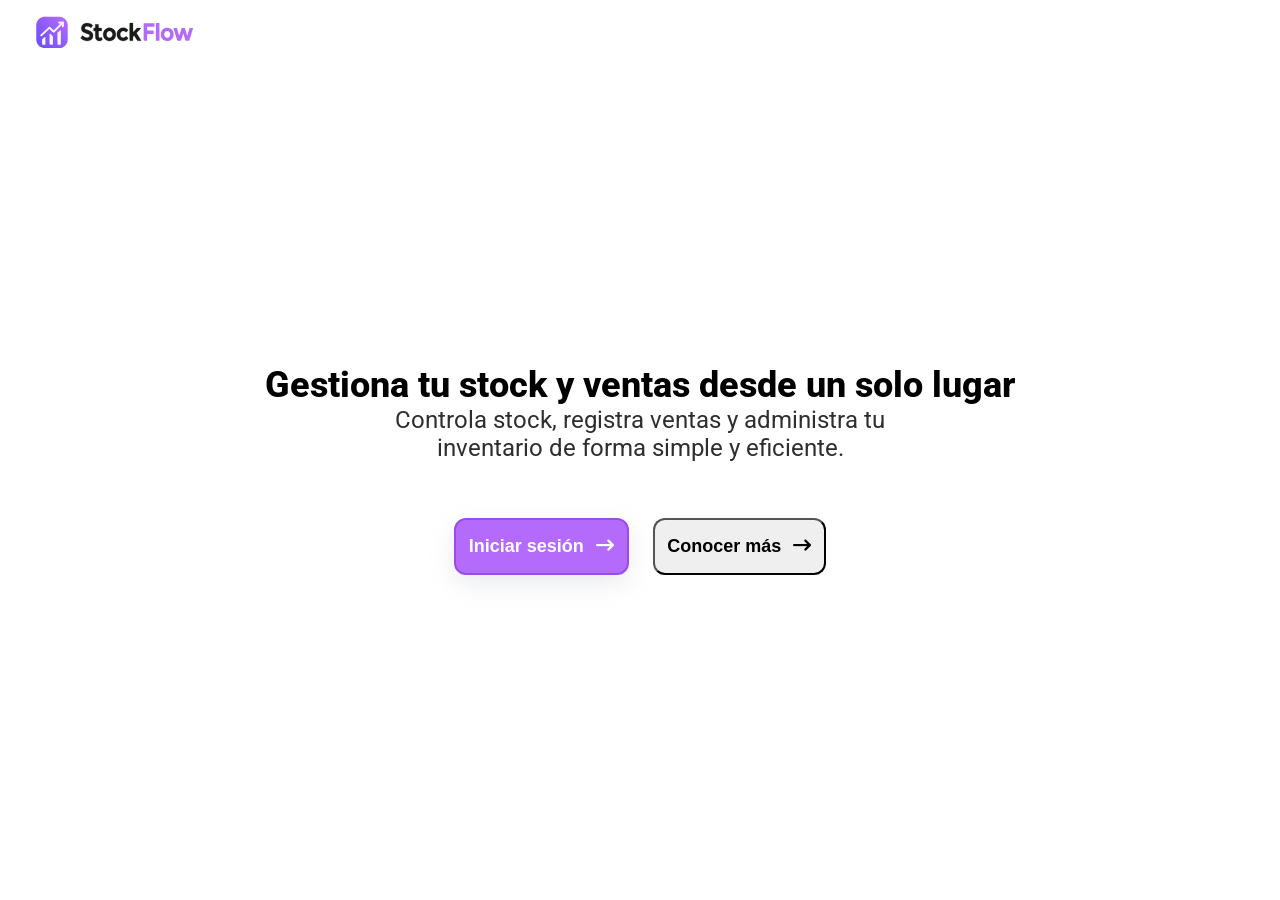
<file: index.html>
<!DOCTYPE html>
<html lang="es">
<head>
    <meta charset="UTF-8">
    <meta name="viewport" content="width=device-width, initial-scale=1.0">
    <title>StockFlow · Gestiona tu stock y ventas</title>
    <meta name="description" content="Controla stock, registra ventas y administra tu inventario de forma simple y eficiente con StockFlow.">
    <!-- ----- Font Awesome ----- -->
    <link rel="stylesheet" href="https://cdnjs.cloudflare.com/ajax/libs/font-awesome/6.5.0/css/all.min.css" integrity="sha512-..." crossorigin="anonymous" referrerpolicy="no-referrer" />
    <!-- ----- Estilos ----- -->
    <link rel="stylesheet" href="assets/css/style.css">
    <link rel="stylesheet" href="assets/css/index/index.css">
</head>
<body>
    <!-- ---------- -->
    <!--   Header   -->
    <!-- ---------- -->
    <header>
        <a href="views/dashboard.php">
            <img class="header-icon" src="assets/img/logo/logo-icon.svg" alt="Icono de StockFlow">
            <img class="header-txt" src="assets/img/logo/logo-text.svg" alt="StockFlow">
        </a>
    </header>

    <!-- -------- -->
    <!--   Main   -->
    <!-- -------- -->
    <main>
        <section class="hero">
            <!-- Textos -->
            <div class="hero-textos">
                <!-- Titulo -->
                <h1 class="hero-titulo">
                    Gestiona tu stock y ventas desde <span>un solo lugar</span>
                </h1>
                <!-- Subtitulo -->
                <p class="hero-subtitulo">Controla stock, registra ventas y administra tu inventario de forma simple y eficiente.</p>
            </div>

            <!-- Botones -->
            <div class="hero-botones">
                <!-- Botón iniciar sesión -->
                <button id="btn-login" type="button">
                    <span>Iniciar sesión</span>
                    <i class="fa-solid fa-arrow-right-long" aria-hidden="true"></i>
                </button>
                <!-- Botón conocer más -->
                <button id="btn-more" type="button">
                    <span>Conocer más</span>
                    <i class="fa-solid fa-arrow-right-long" aria-hidden="true"></i>
                </button>
            </div>
        </section>
    </main>

    <!-- ------ -->
    <!--   JS   -->
    <!-- ------ -->
    <script src="assets/js/index/botones.js"></script>
</body>
</html>
</file>
<file: assets/css/style.css>
/* TODO: Estilos generales */

/*! Reset */
* {
    margin: 0;
    padding: 0;
    box-sizing: border-box;
}

:root {
    /* Colores principlaes */
  --color-primary: #b46bfc;
  --color-primary-dark: #9a4ceb;
  --color-primary-light: #d4a6ff;
  --color-primary-bg: #f4edff;

  /*Colores secundarios */
  --color-secondary: #4dabf7;
  --color-secondary-dark: #3b8ed9;
  --color-secondary-light: #89caff;
  --color-secondary-bg: #edf5ff;

  /*Estados */
  --color-success: #22c55e;
  --color-warning: #f59e0b;
  --color-danger: #ef4444;
  --color-info: #3b82f6;

  /* Tamaños */
  --font-size-xs:   0.75rem;   /* 12px */
  --font-size-sm:   0.875rem;  /* 14px */
  --font-size-base: 1rem;      /* 16px */
  --font-size-md:   1.125rem;  /* 18px */
  --font-size-lg:   1.25rem;   /* 20px */
  --font-size-xl:   1.5rem;    /* 24px */
  --font-size-2xl:  1.875rem;  /* 30px */
  --font-size-3xl:  2.25rem;   /* 36px */

  /* Bordes */
  --border-radius: 8px;
  --border-radius-sm: 4px;
  --border-radius-lg: 12px;
  --border-radius-full: 9999px;
}

@font-face {
    font-family: Roboto;
    src: url('../fonts/Roboto/Roboto-VariableFont_wdth\,wght.ttf');
}

body {
    font-family: Roboto;
}
</file>
<file: assets/css/index/index.css>
/* ================================================ 
    HEADER
===================================================*/

header {
    display: flex;
    align-items: center;
    padding: 0.5rem;
    max-height: 100px; height: auto;
    position: sticky;
    top: 0;
    z-index: 1000;
}

header a {
    display: flex;
    align-items: center;
    gap: 0.5rem;
    text-decoration: none;
}

.header-icon {
    height: 2.5rem;
    width: auto;
    display: block;
}

.header-txt {
    height: 1.2rem;
    width: auto;
    display: block;
}

/* ================================================ 
    HERO
===================================================*/
.hero {
    display: flex;
    flex-direction: column;
    align-items: center; justify-content: center;
    text-align: center;
    padding: 2rem 1.5rem;
}

.hero-textos {
    margin-bottom: 2.5rem;
}

/* Titulo de textos */
.hero-titulo {
    font-size: var(--font-size-2xl);
    font-weight: 800;
    margin-bottom: 0.25rem;
}

/* Subtitulo de textos */
.hero-subtitulo {
    font-size: var(--font-size-lg);
    font-weight: 400;
    color: rgb(46, 46, 46);
}

/* ================================================ 
    Botones
===================================================*/
.hero-botones {
    display: flex;
    flex-wrap: wrap;
    align-items: center; justify-content: center;
    gap: 1rem;
    margin-top: 0.5rem;
}

.hero-botones button {
    display: inline-flex;
    align-items: center; justify-content: center;
    padding: 0.85rem;
    gap: 0.75rem;
    border-radius: var(--border-radius-lg);
    font-size: var(--font-size-sm);
    font-weight: 600;
    cursor: pointer;
    transition: all 0.2s ease-in-out;
}

.hero-botones button:hover {
    transform: scale(1.005);
}

.hero-botones button:active {
    transform: scale(0.98);
}

.btn-login {
    border: 2px solid var(--color-primary-dark);
    background-color: var(--color-primary);
    color: white;
    box-shadow: rgba(149, 157, 165, 0.2) 0px 8px 24px;
}

.btn-more {
    border: 2px solid gray;
    background-color: rgb(238, 238, 238);
    color: rgb(0, 0, 0);
    box-shadow: rgba(149, 157, 165, 0.2) 0px 8px 24px;
}

/* ================================================ 
    Responsive (ESCRITORIO Y TABLET)
===================================================*/
@media (min-width: 768px) {
    header {
        padding: 0.75rem 2rem;
        max-height: 90px;
    }

    .hero {
        padding: 3rem 2.5rem;
        justify-content: center;
        min-height: calc(100vh - 90px);
    }

    .hero-textos {
        margin-bottom: 3rem;
    }

    .hero-titulo {
        font-size: var(--font-size-3xl);
        margin-bottom: 0.5rem;
        margin: 0 auto;
    }

    .hero-subtitulo {
        font-size: var(--font-size-xl);
        max-width: 600px;
        margin: 0 auto;
    }

    .hero-botones button {
        padding: 1rem 0.8rem;
        font-size: var(--font-size-md);
        max-width: 180px;
    }

    .hero-botones {
        gap: 1.5rem;
    }
}
</file>
